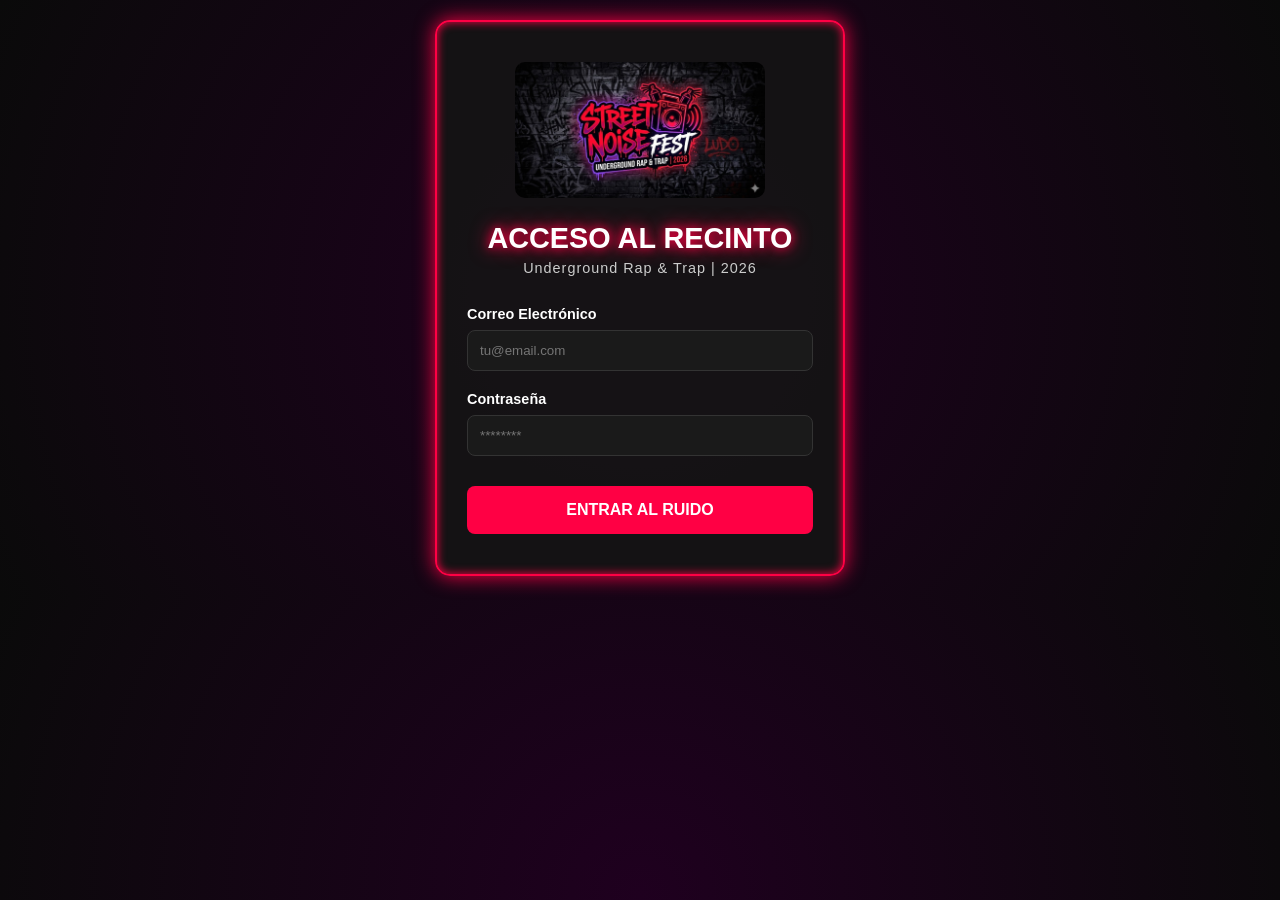
<file: login.html>
<!DOCTYPE html>
<html lang="es">
<head>
    <meta charset="UTF-8">
    <meta name="viewport" content="width=device-width, initial-scale=1.0">
    <title>Acceso - Street Noise Fest</title>
    <link rel="stylesheet" href="css/estilo-login.css">
</head>
<body class="bg-login">

    <main class="login-container">
        <section class="login-box">
            
            <div class="logo-container">
                <img src="imagenes/logo-festival.png" alt="Logo oficial de Street Noise Fest" class="login-logo">
            </div>

            <h1 class="neon-title">ACCESO AL RECINTO</h1>
            <p class="login-slogan">Underground Rap & Trap | 2026</p>

            <form action="pagina_principal.html" method="GET" class="login-form">
                
                <div class="form-group">
                    <label for="email">Correo Electrónico</label>
                    <input type="email" id="email" name="email" placeholder="tu@email.com" required>
                </div>

                <div class="form-group">
                    <label for="password">Contraseña</label>
                    <input type="password" id="password" name="password" placeholder="********" required>
                </div>

                <button type="submit" class="neon-button">ENTRAR AL RUIDO</button>
                
            </form>
        </section>
    </main>

</body>
</html>
</file>
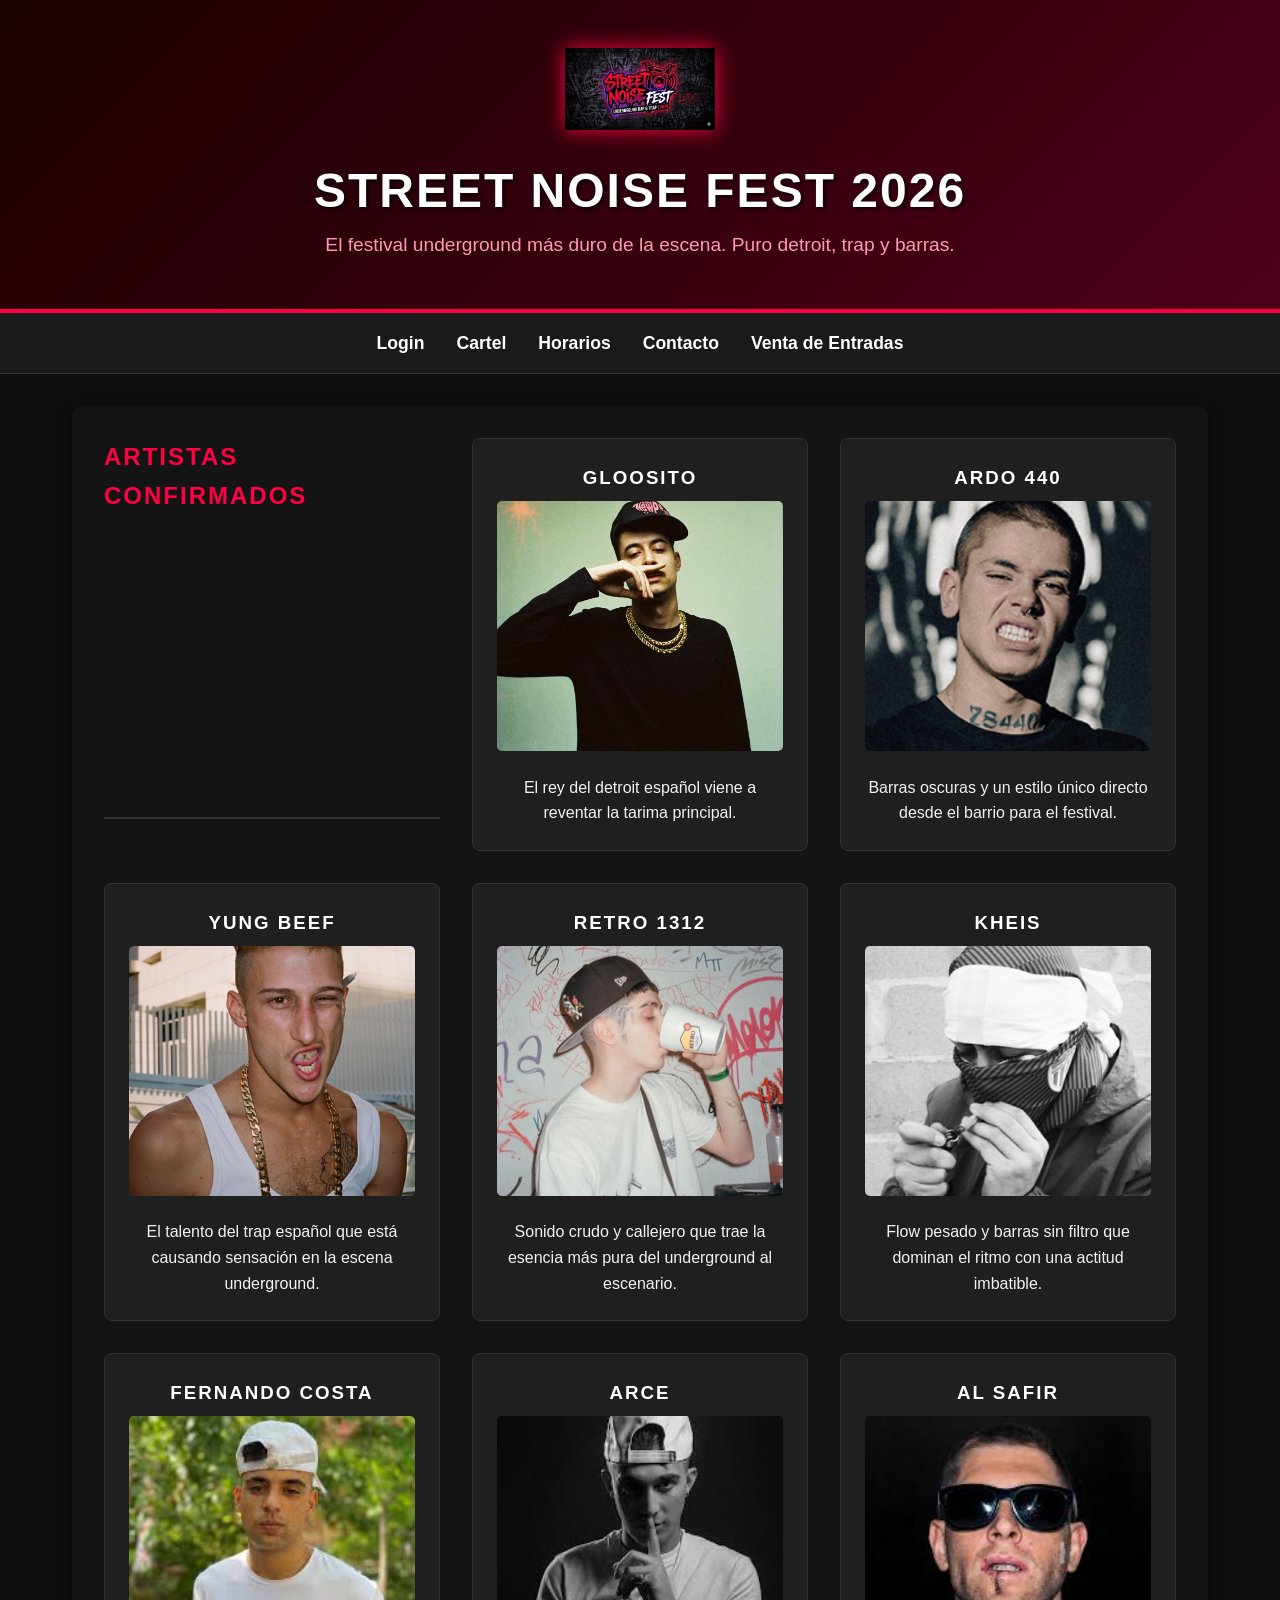
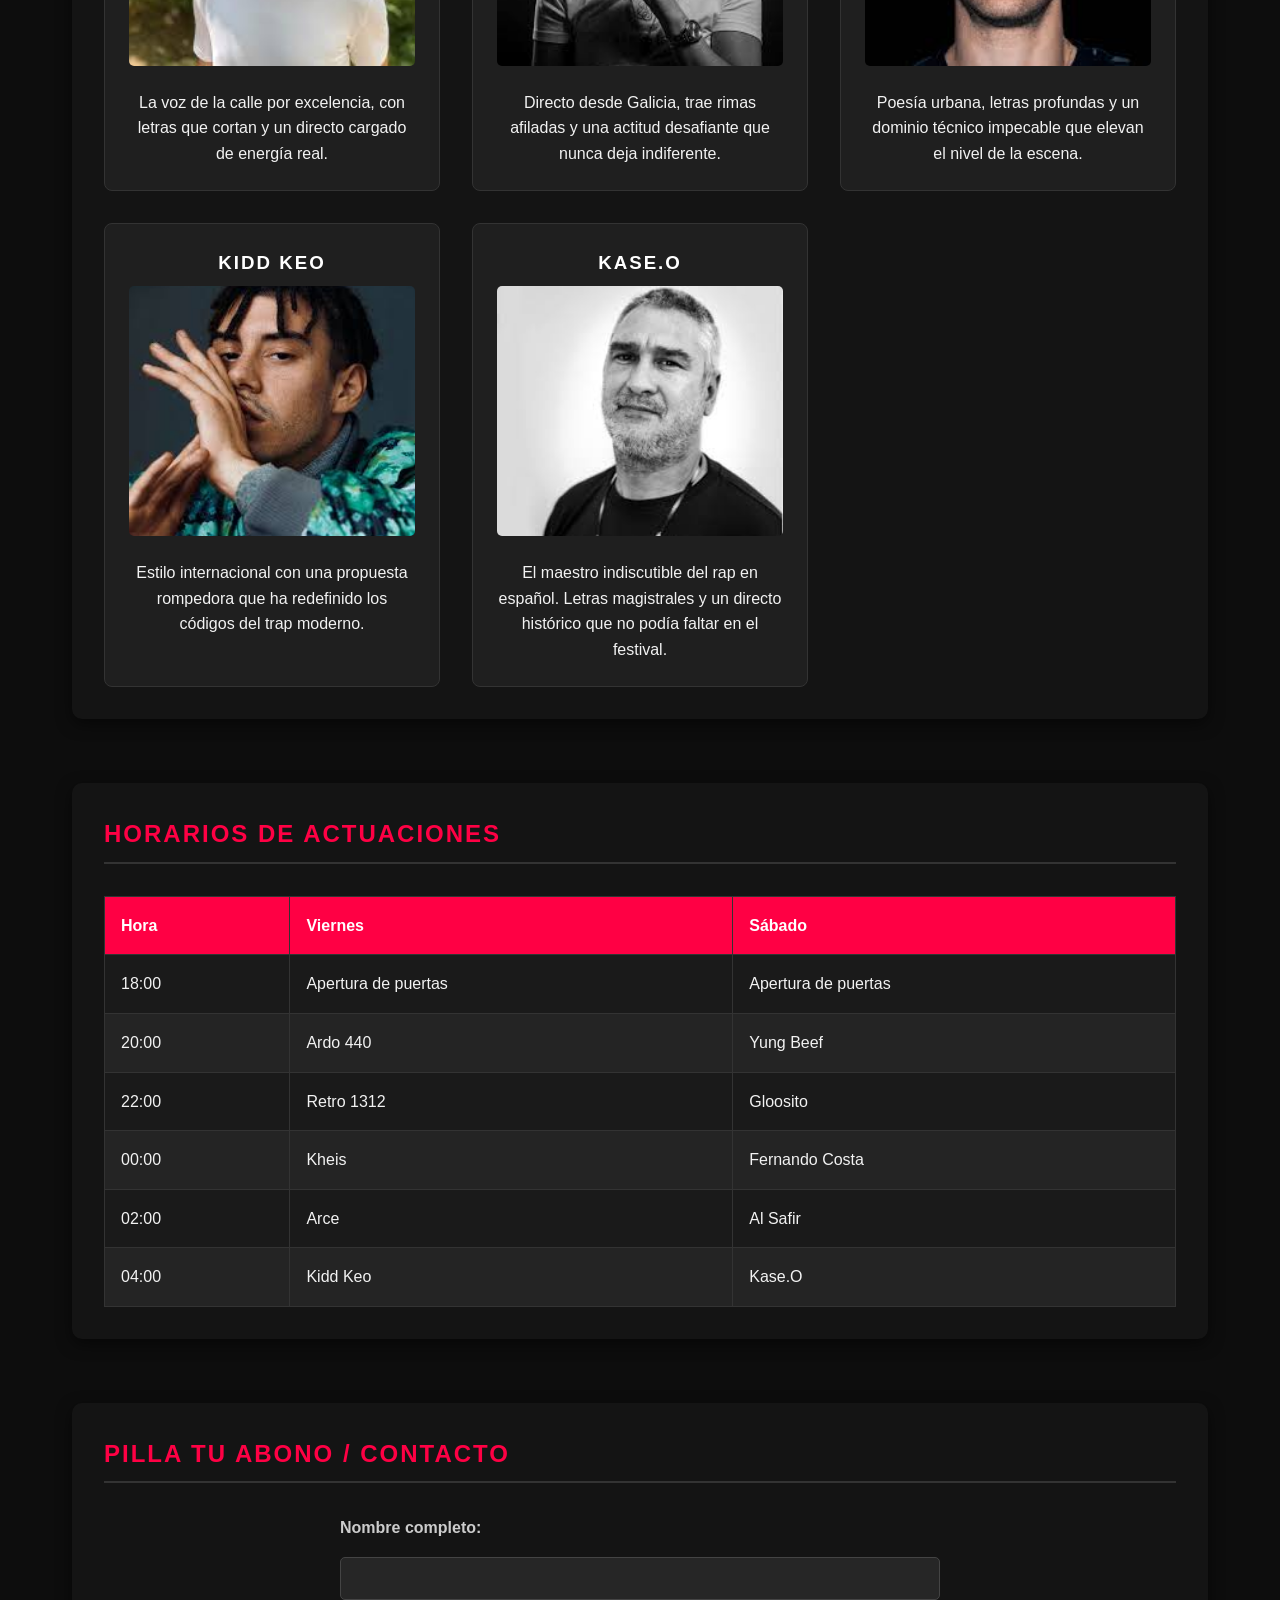
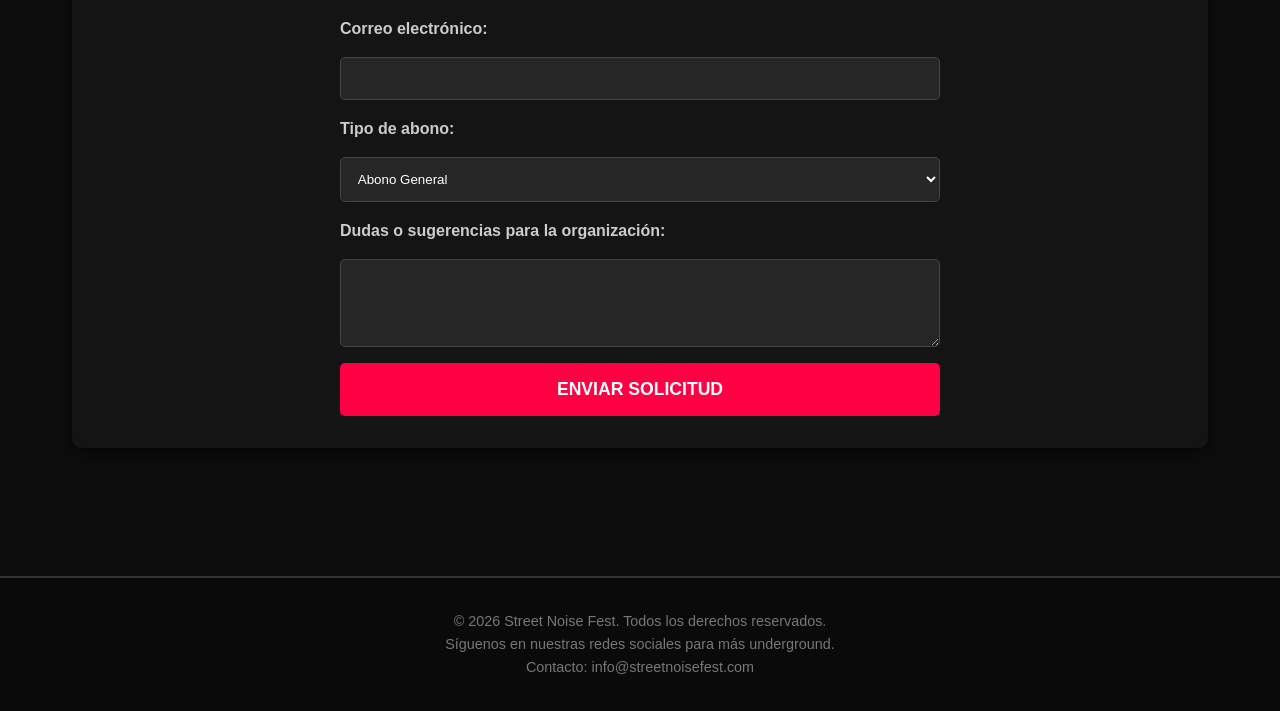
<file: pagina_principal.html>
<!DOCTYPE html>
<html lang="es">
<head>
    <meta charset="UTF-8">
    <meta name="viewport" content="width=device-width, initial-scale=1.0">
    <title>Street Noise Fest | Gloosito, Ardo 440 y más</title>
    <link rel="stylesheet" href="css/estilo-pagina_principal_Y_entradas.css">
</head>
<body>

    <header>
        <img src="imagenes/logo-festival.png" alt="Logotipo oficial de Street Noise Fest">
        
        <h1>Street Noise Fest 2026</h1>
        
        <p>El festival underground más duro de la escena. Puro detroit, trap y barras.</p>
    </header>

    <nav>
        <ul>
            <li><a href="login.html">Login</a></li>
            <li><a href="#cartel">Cartel</a></li>
            <li><a href="#horarios">Horarios</a></li>
            <li><a href="#contacto-info">Contacto</a></li> 
            <li><a href="entradas.html">Venta de Entradas</a></li>
            
        </ul>
    </nav>
    <main>
        <section id="cartel">
            <h2>Artistas Confirmados</h2>
            
            <article>
                <h3>Gloosito</h3>
                <img src="imagenes/gloosito.jpg"> 
                <p>El rey del detroit español viene a reventar la tarima principal.</p>
            </article>

            <article>
                <h3>Ardo 440</h3>
                <img src="imagenes/ardo.jpg" >
                <p>Barras oscuras y un estilo único directo desde el barrio para el festival.</p>
            </article>

            <article>
                <h3>Yung Beef </h3>
                <img src="imagenes/youngbeef.jpg">
                <p>El talento del trap español que está causando sensación en la escena underground.</p>
            </article>

             <article>
                <h3>Retro 1312 </h3>
                <img src="imagenes/retro1312.jpg">
                <p>Sonido crudo y callejero que trae la esencia más pura del underground al escenario.</p>
            </article>

             <article>
                <h3>Kheis </h3>
                <img src="imagenes/kheis.jpg">
                <p>Flow pesado y barras sin filtro que dominan el ritmo con una actitud imbatible.</p>
            </article>

             <article>
                <h3>Fernando Costa </h3>
                <img src="imagenes/fernandocosta.jpg">
                <p>La voz de la calle por excelencia, con letras que cortan y un directo cargado de energía real.</p>
            </article>

            <article>
                <h3>Arce </h3>
                <img src="imagenes/arce.jpg">
                <p>Directo desde Galicia, trae rimas afiladas y una actitud desafiante que nunca deja indiferente.</p>
            </article>

            <article>
                <h3>Al Safir </h3>
                <img src="imagenes/alsafir.jpg">
                <p>Poesía urbana, letras profundas y un dominio técnico impecable que elevan el nivel de la escena.</p>
            </article>

            <article>
                <h3>Kidd Keo </h3>
                <img src="imagenes/kiddkeo.jpg">
                <p>Estilo internacional con una propuesta rompedora que ha redefinido los códigos del trap moderno.</p>
            </article>

            <article>
                <h3>Kase.O </h3>
                <img src="imagenes/kase.O.jpg">
                <p>El maestro indiscutible del rap en español. Letras magistrales y un directo histórico que no podía faltar en el festival.</p>
            </article>
        </section>

        <section id="horarios">
            <h2>Horarios de Actuaciones</h2>
            <table>
                <thead>
                    <tr>
                        <th>Hora</th>
                        <th>Viernes</th>
                        <th>Sábado</th>
                    </tr>
                </thead>
                <tbody>
                    <tr>
                        <td>18:00</td>
                        <td>Apertura de puertas</td>
                        <td>Apertura de puertas</td>
                    </tr>
                    <tr>
                        <td>20:00</td>
                        <td>Ardo 440</td>
                        <td>Yung Beef</td>
                    </tr>
                    <tr>
                        <td>22:00</td>
                        <td>Retro 1312</td>
                        <td>Gloosito</td>
                    </tr>
                    <tr>
                        <td>00:00</td>
                        <td>Kheis</td>
                        <td>Fernando Costa</td>
                    </tr>
                    <tr>
                        <td>02:00</td>
                        <td>Arce</td>
                        <td>Al Safir</td>
                    </tr>
                    <tr>
                        <td>04:00</td>
                        <td>Kidd Keo</td>
                        <td>Kase.O</td>
                    </tr>
                </tbody>
            </table>
        </section>

        <section id="contacto-info">
            <h2>Pilla tu abono / Contacto</h2>
            <form action="#" method="POST">
                
                <label for="nombre">Nombre completo:</label>
                <input type="text" id="nombre" name="nombre" required>

                <label for="email">Correo electrónico:</label>
                <input type="email" id="email" name="email" required>

                <label for="tipo_entrada">Tipo de abono:</label>
                <select id="tipo_entrada" name="tipo_entrada">
                    <option value="general">Abono General</option>
                    <option value="vip">Abono VIP (Lista de espera)</option>
                    <option value="dia">Entrada de 1 Día</option>
                </select>

                <label for="mensaje">Dudas o sugerencias para la organización:</label>
                <textarea id="mensaje" name="mensaje" rows="4"></textarea>

                <button type="submit">Enviar solicitud</button>
                
            </form>
        </section>

    </main>

    <footer>
        <p>&copy; 2026 Street Noise Fest. Todos los derechos reservados.</p>
        <p>Síguenos en nuestras redes sociales para más underground.</p>
        <p>Contacto: info@streetnoisefest.com</p>
    </footer>

</body>
</html>
</file>
<file: css/estilo-login.css>
:root {
    --color-fondo: #0a0a0a;
    --color-rojo: #ff0044;
    --color-texto: #ffffff;
    --color-input: #1a1a1a;
}


* {
    margin: 0;
    padding: 0;
    box-sizing: border-box;
    font-family: 'Segoe UI', Tahoma, Geneva, Verdana, sans-serif;
}


.bg-login {
    background-color: var(--color-fondo);
    background-image: radial-gradient(circle at center, #1f001f 0%, #0a0a0a 100%); 
    display: flex;
    justify-content: center;
    align-items: center;
}

.login-container {
    width: 100%;
    max-width: 450px;
    padding: 20px;
}

.login-box {
    background-color: rgba(20, 20, 20, 0.9);
    padding: 40px 30px;
    border-radius: 15px;
    border: 2px solid var(--color-rojo);
    box-shadow: 0 0 20px #ff0044, inset 0 0 10px #ff0044;
    text-align: center;
}

.logo-container {
    margin-bottom: 20px;
}

.login-logo {
    width: 100%;
    max-width: 250px;
    height: auto;
    border-radius: 10px;
}

.neon-title {
    color: var(--color-texto);
    font-size: 1.8rem;
    margin-bottom: 5px;
    text-transform: uppercase;
    text-shadow: 0 0 10px var(--color-rojo), 0 0 20px var(--color-rojo); 
}

.login-slogan {
    color: #cccccc;
    font-size: 0.9rem;
    margin-bottom: 30px;
    letter-spacing: 1px;
}

.login-form {
    display: flex;
    flex-direction: column;
    gap: 20px; 
}

.form-group {
    display: flex;
    flex-direction: column;
    text-align: left;
}

.form-group label {
    color: var(--color-texto);
    font-size: 0.9rem;
    margin-bottom: 8px;
    font-weight: bold;
}

input, select {
    background-color: var(--color-input);
    color: var(--color-texto);
    border: 1px solid #333;
    padding: 12px;
    border-radius: 8px;
    outline: none;
    transition: all 0.3s ease;
}

input:focus, select:focus {
    border-color: var(--color-rojo);
    box-shadow: 0 0 8px #ff0044;
}

.neon-button {
    background: linear-gradient(45deg, var(--color-rojo), var(--color-rojo));
    color: var(--color-texto);
    border: none;
    padding: 15px;
    font-size: 1rem;
    font-weight: bold;
    border-radius: 8px;
    cursor: pointer;
    text-transform: uppercase;
    transition: all 0.3s ease;
    margin-top: 10px;
}

.neon-button:hover {
    box-shadow: 0 0 15px var(--color-rojo), 0 0 25px var(--color-rojo);
    transform: scale(1.02);
}
</file>
<file: css/estilo-pagina_principal_Y_entradas.css>
/* Proyecto: Street Noise Fest
  Desarrollador: Aitor Lopez Martin
  Temática: Festival de música underground
*/

/* 1. Reset de márgenes y rellenos base */
* {
    margin: 0;
    padding: 0;
    box-sizing: border-box;
}

/* 2. Tipografías y Colores de fondo base */
body {
    font-family: 'Helvetica Neue', Arial, sans-serif;
    background-color: #0d0d0d; /* Fondo muy oscuro, rollo underground */
    color: #f2f2f2;
    line-height: 1.6;
}

h1, h2, h3 {
    font-family: 'Arial Black', Impact, sans-serif;
    text-transform: uppercase;
    letter-spacing: 2px;
}

/* --- ENCABEZADO --- */
header {
    background: linear-gradient(135deg, #1a0000 0%, #4d0019 100%);
    text-align: center;
    padding: 3rem 1rem;
    border-bottom: 4px solid #ff0044; /* Bordes */
}

header img {
    max-width: 150px;
    margin-bottom: 1rem;
    /* Sombras en la imagen para darle efecto neón */
    filter: drop-shadow(0 0 10px #ff0044); 
}

header h1 {
    font-size: 3rem;
    color: #fff;
    text-shadow: 2px 2px 5px rgba(0,0,0,0.8); /* Sombras en texto */
}

header p {
    font-size: 1.2rem;
    color: #ff99b3;
}

/* --- MENÚ DE NAVEGACIÓN (Uso de Flexbox) --- */
nav {
    background-color: #1a1a1a;
    position: sticky;
    top: 0;
    z-index: 100;
    border-bottom: 1px solid #333;
}

nav ul {
    list-style-type: none; /* Quitamos las viñetas de la lista */
    display: flex; /* Flexbox obligatorio */
    justify-content: center;
    gap: 2rem;
    padding: 1rem;
}

nav a {
    text-decoration: none;
    color: #fff;
    font-weight: bold;
    font-size: 1.1rem;
    transition: color 0.3s ease;
}

/* Selectores de pseudoclases y efectos hover */
nav a:hover {
    color: #ff0044;
    text-shadow: 0 0 8px #ff0044;
}

/* --- SECCIONES GENERALES --- */
main {
    max-width: 1200px;
    margin: 0 auto; /* Márgenes */
    padding: 2rem; /* Rellenos */
}

section {
    margin-bottom: 4rem;
    padding: 2rem;
    background-color: #141414;
    border-radius: 10px;
    box-shadow: 0 5px 15px rgba(0,0,0,0.5); /* Sombras */
}

section h2 {
    color: #ff0044;
    border-bottom: 2px solid #333;
    padding-bottom: 0.5rem;
    margin-bottom: 2rem;
}

/* --- ASIDE --- */
aside {
    background-color: #ff0044;
    color: white;
    padding: 1.5rem;
    border-radius: 8px;
    margin-top: 2rem;
    text-align: center;
}

aside h3 {
    margin-bottom: 0.5rem;
}

/* --- CARTEL DE ARTISTAS (Uso de CSS Grid) --- */
#cartel {
    display: grid; /* CSS Grid obligatorio */
    grid-template-columns: repeat(auto-fit, minmax(300px, 1fr));
    gap: 2rem;
}

#cartel article {
    background-color: #1f1f1f;
    padding: 1.5rem;
    border-radius: 8px;
    border: 1px solid #333; /* Bordes */
    text-align: center;
    transition: transform 0.3s ease, box-shadow 0.3s ease;
}

#cartel article:hover {
    transform: translateY(-10px);
    box-shadow: 0 10px 20px rgba(255, 0, 68, 0.2); /* Efecto hover con sombra */
}

#cartel article img {
    width: 100%;
    height: 250px;
    object-fit: cover;
    border-radius: 5px;
    margin-bottom: 1rem;
}

#cartel article h3 {
    color: #fff;
    margin-bottom: 0.5rem;
}

/* --- TABLA OBLIGATORIA --- */
table {
    width: 100%;
    border-collapse: collapse;
    margin-top: 1rem;
    background-color: #1a1a1a;
}

table th, table td {
    padding: 1rem;
    text-align: left;
    border: 1px solid #333; /* Bordes de tabla */
}

table th {
    background-color: #ff0044;
    color: white;
}

/* Pseudoclase nth-child para colores alternos en las filas */
table tr:nth-child(even) {
    background-color: #242424;
}

table tr:hover {
    background-color: #33141c; /* Hover en tabla */
}

/* --- FORMULARIO --- */
form {
    display: flex;
    flex-direction: column;
    gap: 1rem;
    max-width: 600px;
    margin: 0 auto;
}

label {
    font-weight: bold;
    color: #ccc;
}

input, select, textarea {
    padding: 0.8rem;
    background-color: #262626;
    border: 1px solid #444;
    color: #fff;
    border-radius: 5px;
    font-family: inherit;
}

input:focus, select:focus, textarea:focus {
    outline: none;
    border-color: #ff0044;
    box-shadow: 0 0 5px #ff0044; /* Sombra al hacer clic en el input */
}

button {
    background-color: #ff0044;
    color: white;
    padding: 1rem;
    border: none;
    border-radius: 5px;
    font-size: 1.1rem;
    font-weight: bold;
    cursor: pointer;
    text-transform: uppercase;
    transition: background-color 0.3s;
}

button:hover {
    background-color: #cc0036;
}

/* --- FOOTER --- */
footer {
    background-color: #0a0a0a;
    text-align: center;
    padding: 2rem;
    border-top: 2px solid #333;
    margin-top: 2rem;
}

footer p {
    color: #777;
    font-size: 0.9rem;
}

/*ENTRADAS*/
/* Cabecera específica para la página de entradas */
.hero-entradas {
    background: linear-gradient(rgba(0, 0, 0, 0.7), rgba(0, 0, 0, 0.9)), url('../img/gloosito.jpg') center/cover;
    padding: 4rem 1rem;
    border-bottom: 2px solid #ff0044;
}

/* Contenedor de las tarjetas de abonos (Flexbox) */
.tickets-container {
    display: flex;
    flex-wrap: wrap;
    gap: 2rem;
    justify-content: center;
    margin-top: 1.5rem;
}

/* Tarjeta individual */
.ticket-card {
    background-color: #1a1a1a;
    border: 1px solid #333;
    border-radius: 10px;
    padding: 2rem;
    width: 300px;
    text-align: center;
    position: relative;
    transition: all 0.3s ease;
}

.ticket-card:hover {
    transform: translateY(-10px);
    box-shadow: 0 0 20px rgba(255, 0, 68, 0.4);
    border-color: #ff0044;
}

.ticket-card .precio {
    font-size: 3rem;
    font-weight: bold;
    color: #ff0044;
    margin: 1rem 0;
    text-shadow: 0 0 10px rgba(255, 0, 68, 0.5);
}

.ticket-card ul {
    list-style: none;
    text-align: left;
    margin-top: 1.5rem;
    color: #ccc;
}

.ticket-card ul li {
    margin-bottom: 0.8rem;
    border-bottom: 1px solid #333;
    padding-bottom: 0.5rem;
}

/* Destacar la tarjeta VIP */
.ticket-card.vip {
    border: 2px solid #9900ff;
    box-shadow: 0 0 15px rgba(153, 0, 255, 0.2);
}

.ticket-card.vip:hover {
    box-shadow: 0 0 25px rgba(153, 0, 255, 0.5);
    border-color: #9900ff;
}

.ticket-card.vip .precio {
    color: #9900ff;
    text-shadow: 0 0 10px rgba(153, 0, 255, 0.5);
}

.etiqueta-soldout {
    position: absolute;
    top: -15px;
    right: -15px;
    background-color: #ff0044;
    color: white;
    padding: 0.5rem 1rem;
    border-radius: 20px;
    font-weight: bold;
    font-size: 0.9rem;
    transform: rotate(15deg);
    box-shadow: 0 2px 5px rgba(0,0,0,0.5);
}

/* Mejoras visuales para el formulario */
.formulario-pro {
    background-color: #111;
    padding: 2.5rem;
    border-radius: 10px;
    border: 1px solid #222;
    box-shadow: inset 0 0 20px rgba(0,0,0,0.8);
}

.form-grupo {
    display: flex;
    flex-direction: column;
    margin-bottom: 1.5rem;
}

.btn-comprar {
    width: 100%;
    margin-top: 1rem;
    font-size: 1.2rem;
    letter-spacing: 1px;
}
</file>
